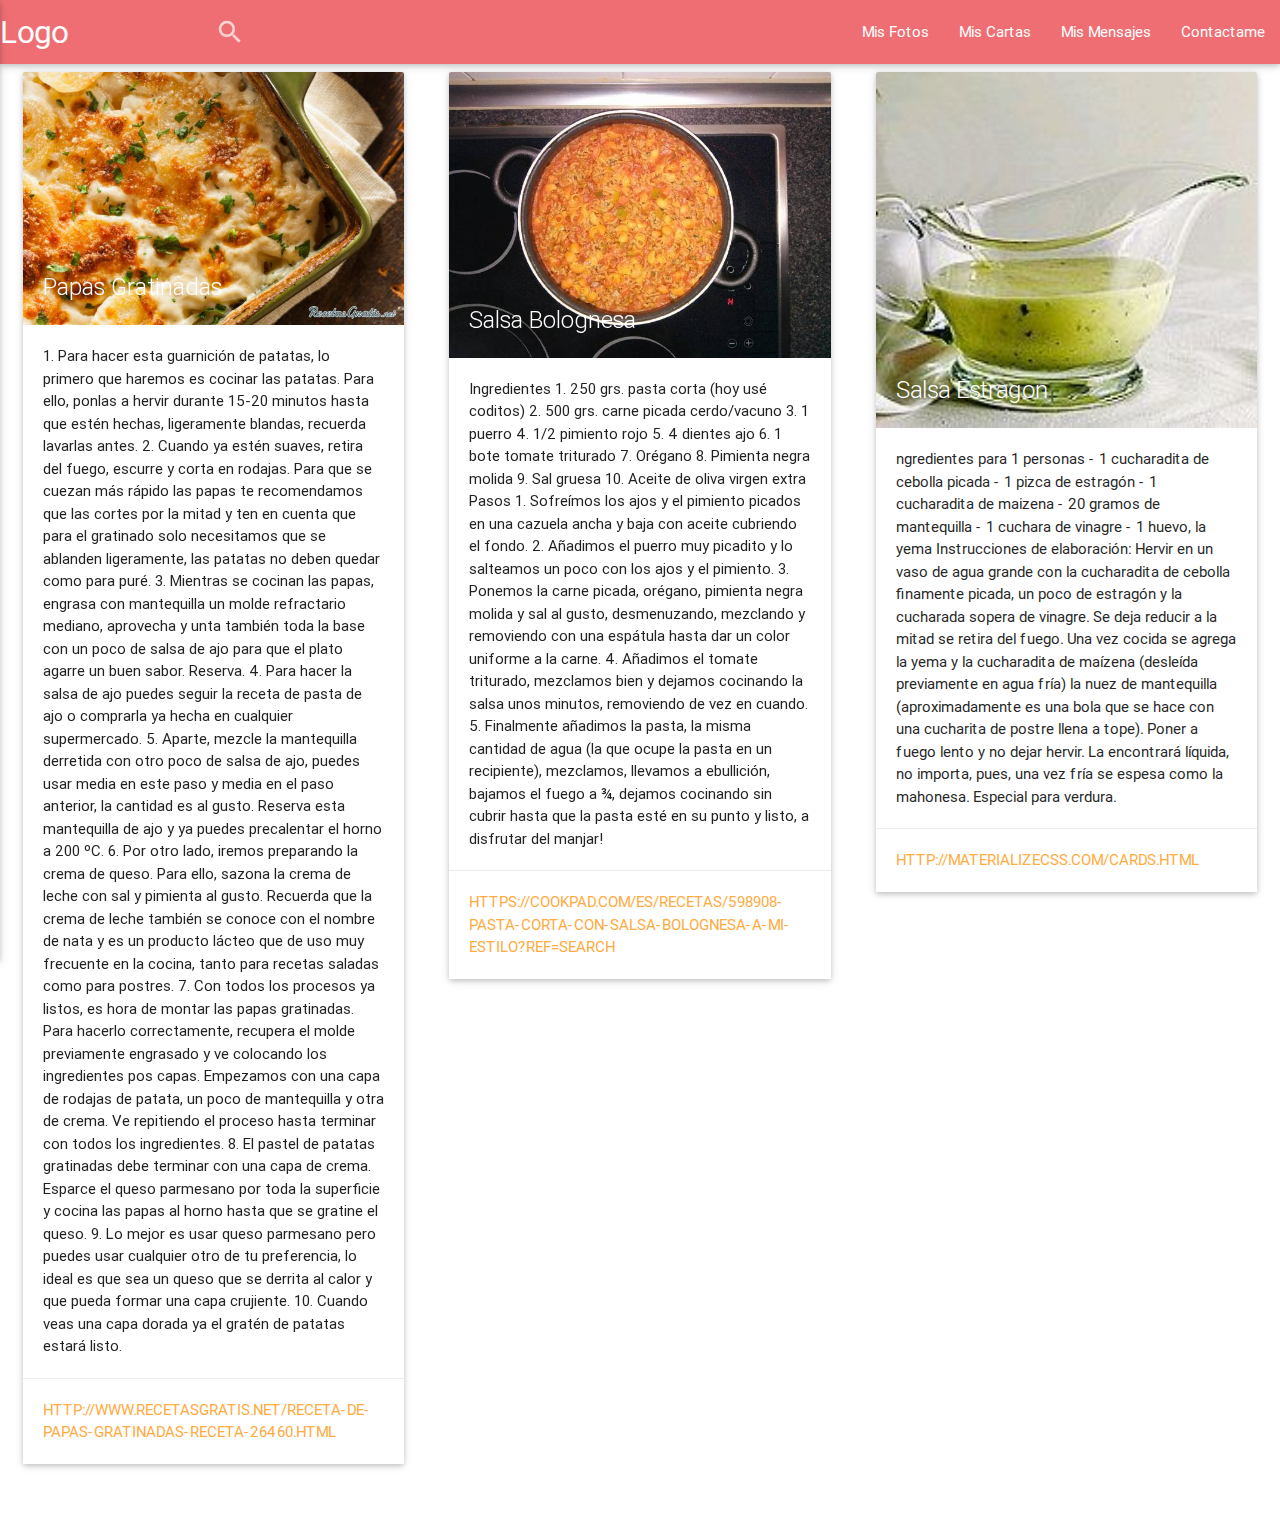
<file: misCartas.html>
<!DOCTYPE html>
<html>
  <head>
    <link href="http://fonts.googleapis.com/icon?family=Material+Icons" rel="stylesheet">
    <link type="text/css" rel="stylesheet" href="css/materialize.css"  media="screen,projection"/>
    <link type="text/css" rel="stylesheet" href="css/mistyle.css"  />
    <meta name="viewport" content="width=device-width, initial-scale=1.0"/>
    <meta charset="utf-8">
    <title></title>
  </head>
  <body>
    <nav>
    <div class="nav-wrapper">
        <a href="#!" class="brand-logo">Logo</a>
        <a href="#" data-activates="mobile-demo" class="button-collapse"><i class="material-icons">menu</i></a>

        <ul class="right hide-on-med-and-down">
          <li><div class="input-field" style="left:200px;position: fixed;">
               <input id="search" type="search" required style="margin-top: 20px;">
               <label for="search"><i class="material-icons">search</i></label>
               <i class="material-icons">close</i>
             </div></li>
          <li><a href="index.html">Mis Fotos</a></li>
          <li><a href="misCartas.html">Mis Cartas</a></li>
          <li><a href="dialogos.html">Mis Mensajes</a></li>
          <li><a href="contactos.html">Contactame</a></li>
        </ul>

      <ul class="side-nav" id="mobile-demo">
        <li><div class="input-field" >
             <input id="search" type="search" required style="margin-top: 20px;">
             <label for="search"><i class="material-icons" style="color: rgba(53, 50, 50, 0.7); position:relative; bottom:15px" >search</i></label>
             <i class="material-icons">close</i>
           </div></li>
           <li><a href="index.html">Mis Fotos</a></li>
           <li><a href="misCartas.html">Mis Cartas</a></li>
           <li><a href="dialogos.html">Mis Mensajes</a></li>
           <li><a href="contactos.html">Contactame</a></li>
      </ul>

    </div>
  </nav>

  <div class="row">

       <div class="col s12 l4">
         <!-- Grey navigation panel -->
         <div class="row">
  <div class="col s12 m7 l12">
    <div class="card">
      <div class="card-image">
        <img src="media/papasgratinadas.jpg">
        <span class="card-title">Papas Gratinadas</span>
      </div>
      <div class="card-content">
        <p>1.	Para hacer esta guarnición de patatas, lo primero que haremos es cocinar las patatas. Para ello, ponlas a hervir durante 15-20 minutos hasta que estén hechas, ligeramente blandas, recuerda lavarlas antes.
2.	Cuando ya estén suaves, retira del fuego, escurre y corta en rodajas. Para que se cuezan más rápido las papas te recomendamos que las cortes por la mitad y ten en cuenta que para el gratinado solo necesitamos que se ablanden ligeramente, las patatas no deben quedar como para puré.
3.	Mientras se cocinan las papas, engrasa con mantequilla un molde refractario mediano, aprovecha y unta también toda la base con un poco de salsa de ajo para que el plato agarre un buen sabor. Reserva.
4.	Para hacer la salsa de ajo puedes seguir la receta de pasta de ajo o comprarla ya hecha en cualquier supermercado.
5.	Aparte, mezcle la mantequilla derretida con otro poco de salsa de ajo, puedes usar media en este paso y media en el paso anterior, la cantidad es al gusto. Reserva esta mantequilla de ajo y ya puedes precalentar el horno a 200 ºC.
6.	Por otro lado, iremos preparando la crema de queso. Para ello, sazona la crema de leche con sal y pimienta al gusto. Recuerda que la crema de leche también se conoce con el nombre de nata y es un producto lácteo que de uso muy frecuente en la cocina, tanto para recetas saladas como para postres.
7.	Con todos los procesos ya listos, es hora de montar las papas gratinadas. Para hacerlo correctamente, recupera el molde previamente engrasado y ve colocando los ingredientes pos capas. Empezamos con una capa de rodajas de patata, un poco de mantequilla y otra de crema. Ve repitiendo el proceso hasta terminar con todos los ingredientes.
8.	El pastel de patatas gratinadas debe terminar con una capa de crema. Esparce el queso parmesano por toda la superficie y cocina las papas al horno hasta que se gratine el queso.
9.	Lo mejor es usar queso parmesano pero puedes usar cualquier otro de tu preferencia, lo ideal es que sea un queso que se derrita al calor y que pueda formar una capa crujiente.
10.	Cuando veas una capa dorada ya el gratén de patatas estará listo.</p>
      </div>
      <div class="card-action">
        <a href="#">http://www.recetasgratis.net/Receta-de-Papas-gratinadas-receta-26460.html</a>
      </div>
    </div>
  </div>
</div>
       </div>

       <div class="col s12 l4">
         <div class="row">
  <div class="col s12 m7 l12">
    <div class="card">
      <div class="card-image">
        <img src="media/salsabolognesa.jpg">
        <span class="card-title">Salsa Bolognesa</span>
      </div>
      <div class="card-content">
        <p>Ingredientes
1.	250 grs. pasta corta (hoy usé coditos)
2.	500 grs. carne picada cerdo/vacuno
3.	1 puerro
4.	1/2 pimiento rojo
5.	4 dientes ajo
6.	1 bote tomate triturado
7.	Orégano
8.	Pimienta negra molida
9.	Sal gruesa
10.	Aceite de oliva virgen extra
Pasos
1.	Sofreímos los ajos y el pimiento picados en una cazuela ancha y baja con aceite cubriendo el fondo.
2.	Añadimos el puerro muy picadito y lo salteamos un poco con los ajos y el pimiento.
3.	Ponemos la carne picada, orégano, pimienta negra molida y sal al gusto, desmenuzando, mezclando y removiendo con una espátula hasta dar un color uniforme a la carne.
4.	Añadimos el tomate triturado, mezclamos bien y dejamos cocinando la salsa unos minutos, removiendo de vez en cuando.
5.	Finalmente añadimos la pasta, la misma cantidad de agua (la que ocupe la pasta en un recipiente), mezclamos, llevamos a ebullición, bajamos el fuego a ¾, dejamos cocinando sin cubrir hasta que la pasta esté en su punto y listo, a disfrutar del manjar!

</p>
      </div>
      <div class="card-action">
        <a href="#">https://cookpad.com/es/recetas/598908-pasta-corta-con-salsa-bolognesa-a-mi-estilo?ref=search</a>
      </div>
    </div>
  </div>
</div>
       </div>

       <div class="col s12 l4">
         <div class="row">
     <div class="col s12 m7 l12">
       <div class="card">
         <div class="card-image">
           <img src="media/salsaestragon.jpg">
           <span class="card-title">Salsa Estragon</span>
         </div>
         <div class="card-content">
           <p>ngredientes para 1 personas
- 	1 cucharadita de cebolla picada
- 	1 pizca de estragón
- 	1 cucharadita de maizena
- 	20 gramos de mantequilla
- 	1 cuchara de vinagre
- 	1 huevo, la yema
	Instrucciones de elaboración:
Hervir en un vaso de agua grande con la cucharadita de cebolla finamente picada, un poco de estragón y la cucharada sopera de vinagre.
Se deja reducir a la mitad se retira del fuego.
Una vez cocida se agrega la yema y la cucharadita de maízena (desleída previamente en agua fría) la nuez de mantequilla (aproximadamente es una bola que se hace con una cucharita de postre llena a tope).
Poner a fuego lento y no dejar hervir.
La encontrará líquida, no importa, pues, una vez fría se espesa como la mahonesa.
Especial para verdura.

</p>
         </div>
         <div class="card-action">
           <a href="#">http://materializecss.com/cards.html</a>
         </div>
       </div>
     </div>
   </div>

       </div>

     </div>

    <script type="text/javascript" src="https://code.jquery.com/jquery-2.1.1.min.js"></script>
     <script type="text/javascript" src="js/materialize.min.js"></script>
<script type="text/javascript">
$('.carousel.carousel-slider').carousel({full_width: true});
  $(".button-collapse").sideNav();
</script>
  </body>
</html>
</file>
<file: css/mistyle.css>
.input-field input[type="search"]:focus {
    background-color: #f1bd0b;
    border: 0;
    box-shadow: none;
    color: #F6F9F6;
}
/*.input-field input[type=search]:focus + label i, .input-field input[type=search]:focus  .mdi-navigation-close, .input-field input[type=search]:focus  .material-icons {
    color: #F6F9F6;
}*/
.carousel .carousel-item img {
    width: 100%;
    height: 100%;
}
</file>
